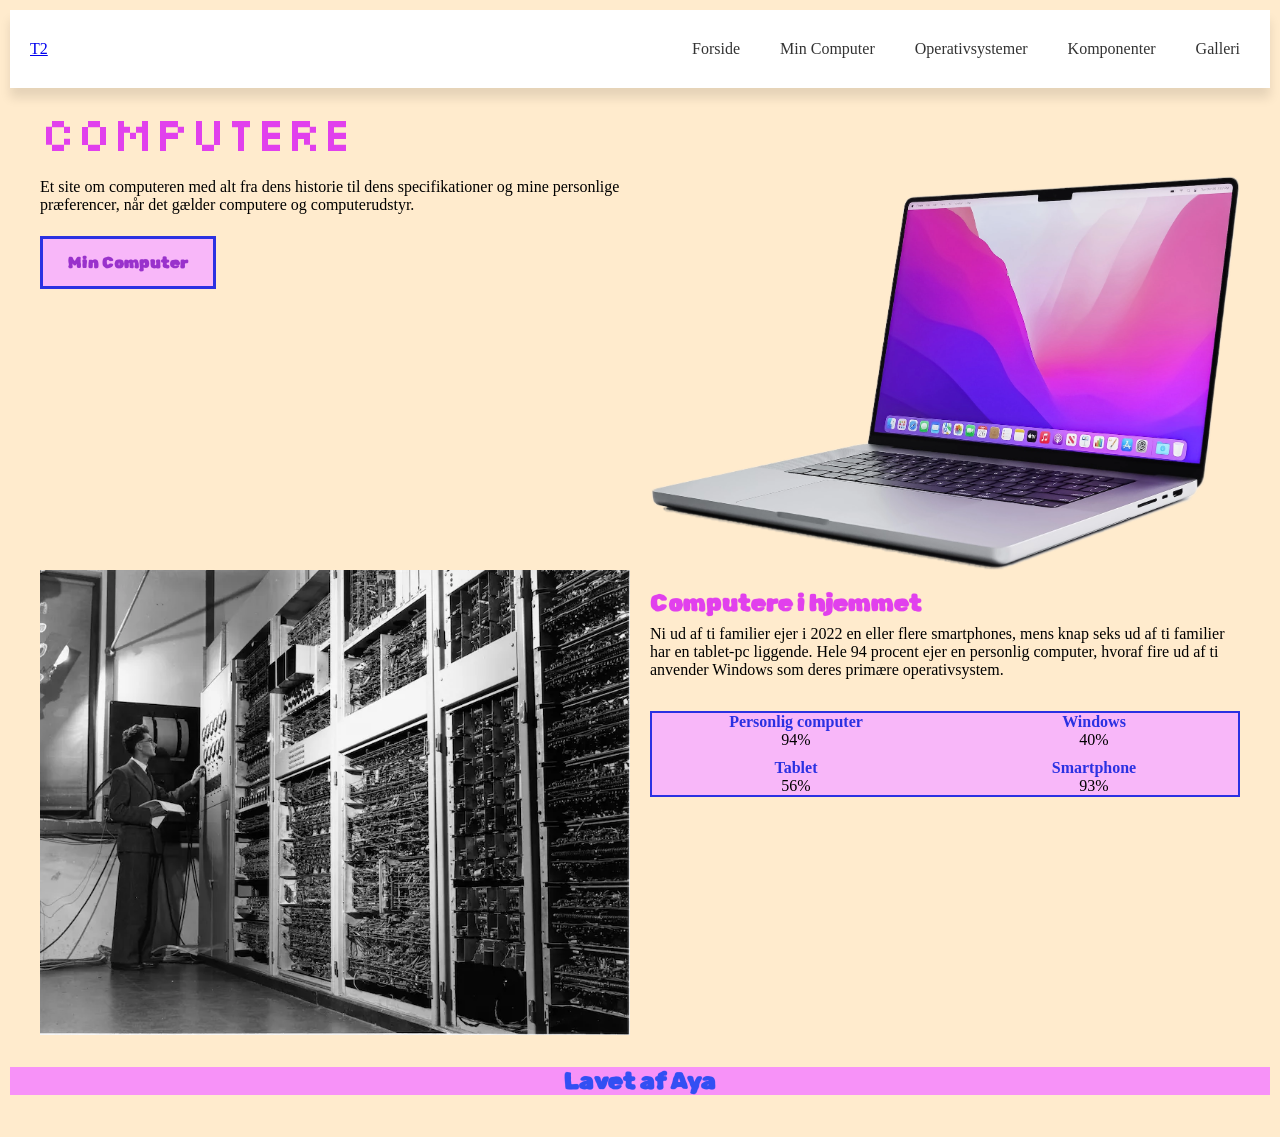
<file: index.html>
<!DOCTYPE html>
<html lang="en">

<head>
    <meta name="robots" content="noindex">
    <meta charset="UTF-8">
    <meta name="viewport" content="width=device-width, initial-scale=1.0">
    <title>Forside</title>
    <link rel="stylesheet" href="style.css">
    <link rel="stylesheet" href="layout.css">

    <link rel="preconnect" href="https://fonts.googleapis.com">
    <link rel="preconnect" href="https://fonts.gstatic.com" crossorigin>
    <link href="https://fonts.googleapis.com/css2?family=Silkscreen:wght@400;700&display=swap" rel="stylesheet">

    <link rel="preconnect" href="https://fonts.googleapis.com">
    <link rel="preconnect" href="https://fonts.gstatic.com" crossorigin>
    <link href="https://fonts.googleapis.com/css2?family=Rubik+Spray+Paint&display=swap" rel="stylesheet">

</head>

<body>

    <header>
        <div class="logo">
            <a href="index.html">T2</a>
        </div>
        <nav>
            <ul class="menu">
                <li><a href="index.html">Forside</a></li>
                <li><a href="min_computer.html">Min Computer</a></li>
                <li><a href="operativsystemer.html">Operativsystemer</a></li>
                <li><a href="komponenter.html">Komponenter</a></li>
                <li><a href="galleri.html">Galleri</a></li>
            </ul>
            <button class="burger">
                <span class="line"></span>
                <span class="line"></span>
                <span class="line"></span>
            </button>
        </nav>
    </header>

    <main>
        <h1 class="computere">Computere</h1>
        <div class="grid_2-1">
            <div class="p_og_a">
                <p>Et site om computeren med alt fra dens historie til dens specifikationer og mine personlige
                    præferencer, når
                    det
                    gælder
                    computere og computerudstyr.</p>
                <a class="mincomputerlink" href="min_computer.html">Min Computer</a>
            </div>
            <img class="computercutout" src="./imgs/computer-cutout.webp" alt="Computer Cutout">
        </div>
        <div class="grid_1-1">
            <div class="h-p">
                <h2 class="underoverskrift">Computere i hjemmet</h2>
                <p>Ni ud af ti familier ejer i 2022 en eller flere smartphones, mens knap seks ud af ti familier har en
                    tablet-pc
                    liggende.
                    Hele 94 procent ejer en personlig computer, hvoraf fire ud af ti anvender Windows som deres primære
                    operativsystem.</p>

                <dl class="dlgrid_1-1">
                    <div>
                        <dt class="personligcomputer">Personlig computer</dt>
                        <dd>94%</dd>
                    </div>
                    <div>
                        <dt>Windows</dt>
                        <dd>40%</dd>
                    </div>
                    <div>
                        <dt>Tablet</dt>
                        <dd>56%</dd>
                    </div>
                    <div>
                        <dt>Smartphone</dt>
                        <dd>93%</dd>
                    </div>
                </dl>
            </div>
            <div class="orderindex">
                <img src="./imgs/computer-old.webp" alt="Computer Old">
            </div>
        </div>
    </main>

    <footer>
        Lavet af Aya
    </footer>
    <script src="./menu.js"></script>
</body>

</html>
</file>
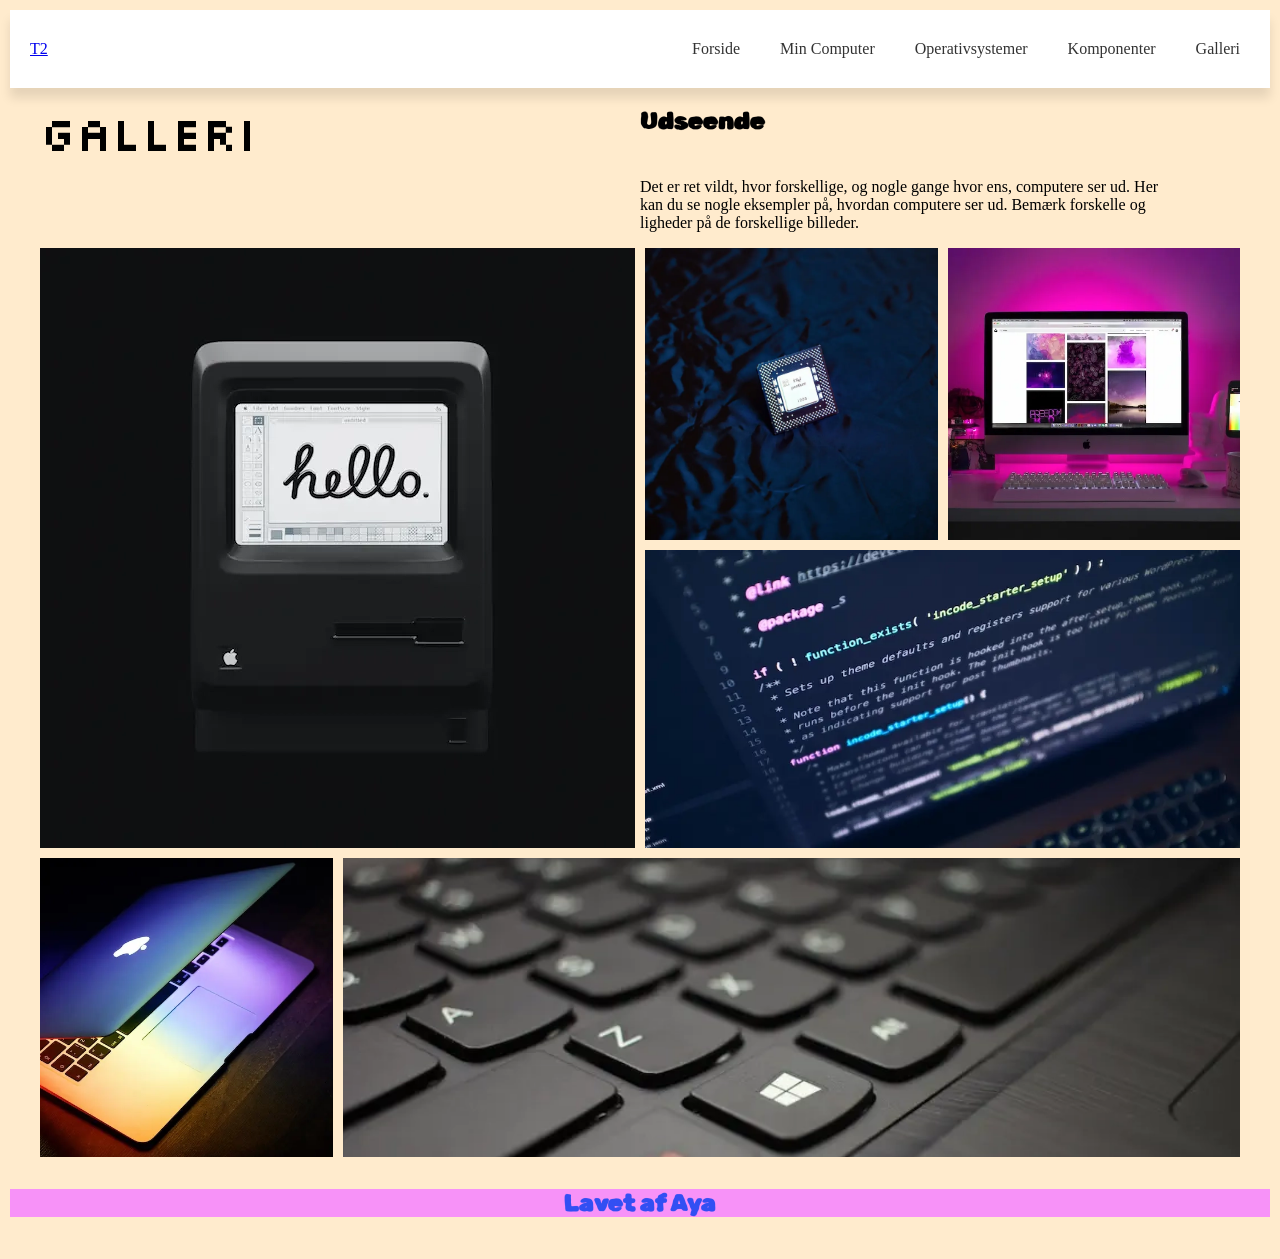
<file: galleri.html>
<!DOCTYPE html>
<html lang="en">

<head>
    <meta name="robots" content="noindex">
    <meta charset="UTF-8">
    <meta name="viewport" content="width=device-width, initial-scale=1.0">
    <title>Galleri</title>
    <link rel="stylesheet" href="style.css">
    <link rel="stylesheet" href="layout.css">

    <link rel="preconnect" href="https://fonts.googleapis.com">
    <link rel="preconnect" href="https://fonts.gstatic.com" crossorigin>
    <link href="https://fonts.googleapis.com/css2?family=Silkscreen:wght@400;700&display=swap" rel="stylesheet">

    <link rel="preconnect" href="https://fonts.googleapis.com">
    <link rel="preconnect" href="https://fonts.gstatic.com" crossorigin>
    <link href="https://fonts.googleapis.com/css2?family=Rubik+Spray+Paint&display=swap" rel="stylesheet">



</head>

<body>
    <header>
        <div class="logo">
            <a href="index.html">T2</a>
        </div>
        <nav>
            <ul class="menu">
                <li><a href="index.html">Forside</a></li>
                <li><a href="min_computer.html">Min Computer</a></li>
                <li><a href="operativsystemer.html">Operativsystemer</a></li>
                <li><a href="komponenter.html">Komponenter</a></li>
                <li><a href="galleri.html">Galleri</a></li>
            </ul>
            <button class="burger">
                <span class="line"></span>
                <span class="line"></span>
                <span class="line"></span>
            </button>
        </nav>
    </header>

    <main>
        <div class="grid_galleri1-1">
            <h1>Galleri</h1>
            <h2>Udseende</h2>
            <p class="galleri_p">
                Det er ret vildt, hvor forskellige, og nogle gange hvor ens, computere ser ud. Her kan du se nogle
                eksempler
                på,
                hvordan
                computere ser ud. Bemærk forskelle og ligheder på de forskellige billeder.</p>
        </div>
        <div class="grid-galleri">
            <img class="hello" src="./imgs/galleri/apple-84.webp" alt="apple">
            <img class="desktop_setup" src="./imgs/galleri/desktop-setup.webp" alt="desktop_setup">
            <img class="intelchip" src="./imgs/galleri/intel-chip.webp" alt="intelchip">
            <img class="code" src="./imgs/galleri/code.webp" alt="code">
            <img class="macbook" src="./imgs/galleri/macbook.webp" alt="macbook">
            <img class="keyboard" src="./imgs/galleri/keyboard.webp" alt="keyboard">
        </div>
    </main>

    <footer>
        Lavet af Aya
    </footer>
    <script src="./menu.js"></script>
</body>

</html>
</file>
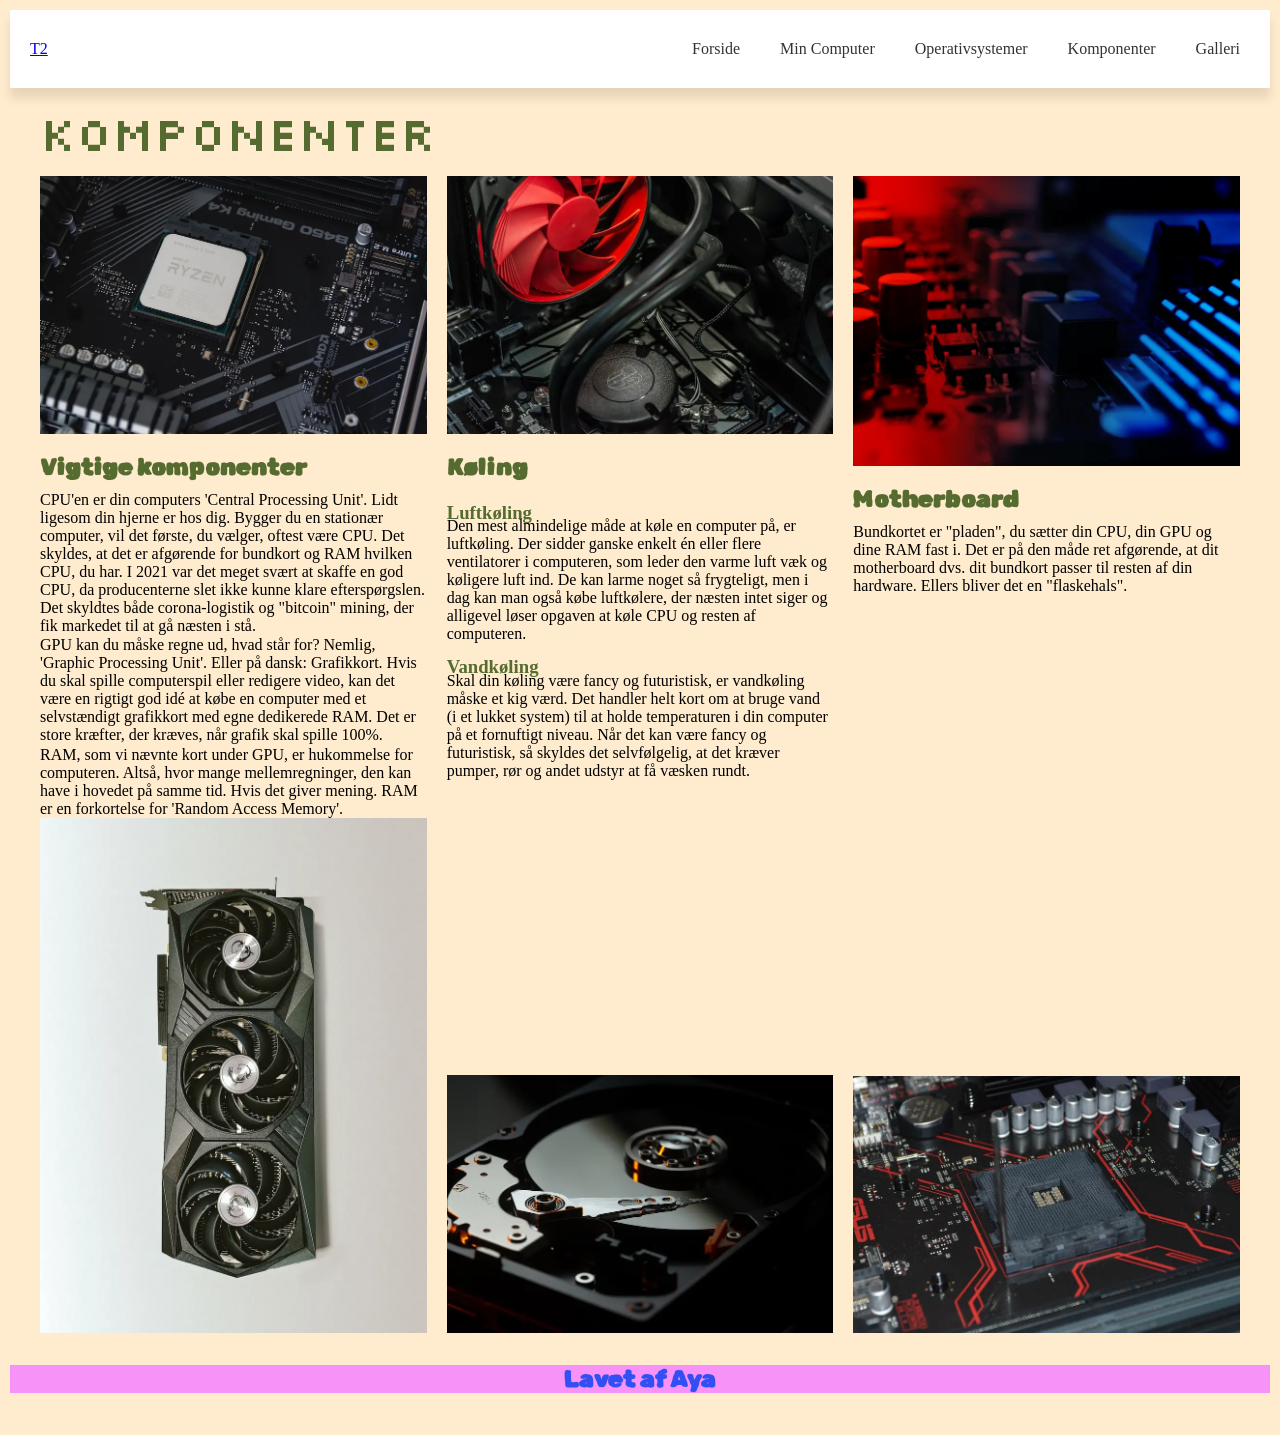
<file: komponenter.html>
<!DOCTYPE html>
<html lang="da">

<head>
    <meta name="robots" content="noindex">
    <meta charset="UTF-8">
    <meta name="viewport" content="width=device-width, initial-scale=1.0">
    <title>Komponenter</title>
    <link rel="stylesheet" href="style.css">
    <link rel="stylesheet" href="layout.css">


    <link rel="preconnect" href="https://fonts.googleapis.com">
    <link rel="preconnect" href="https://fonts.gstatic.com" crossorigin>
    <link href="https://fonts.googleapis.com/css2?family=Silkscreen:wght@400;700&display=swap" rel="stylesheet">

    <link rel="preconnect" href="https://fonts.googleapis.com">
    <link rel="preconnect" href="https://fonts.gstatic.com" crossorigin>
    <link href="https://fonts.googleapis.com/css2?family=Rubik+Spray+Paint&display=swap" rel="stylesheet">


</head>

<body>

    <header>
        <div class="logo">
            <a href="index.html">T2</a>
        </div>
        <nav>
            <ul class="menu">
                <li><a href="index.html">Forside</a></li>
                <li><a href="min_computer.html">Min Computer</a></li>
                <li><a href="operativsystemer.html">Operativsystemer</a></li>
                <li><a href="komponenter.html">Komponenter</a></li>
                <li><a href="galleri.html">Galleri</a></li>
            </ul>
            <button class="burger">
                <span class="line"></span>
                <span class="line"></span>
                <span class="line"></span>
            </button>
        </nav>
    </header>
    <main>
        <h1 class="komponenter">Komponenter</h1>
        <div class="grid_1-1-1">
            <div class="flex_col">
                <img src="./imgs/komponenter/processor.webp" alt="processor_">
                <h2 class="vigtigekomponenter">Vigtige komponenter</h2>
                <p>CPU'en er din computers 'Central Processing Unit'. Lidt ligesom din hjerne er hos dig. Bygger du
                    en
                    stationær
                    computer,
                    vil det første, du vælger, oftest være CPU. Det skyldes, at det er afgørende for bundkort og RAM
                    hvilken
                    CPU, du
                    har. I
                    2021 var det meget svært at skaffe en god CPU, da producenterne slet ikke kunne klare
                    efterspørgslen.
                    Det
                    skyldtes både
                    corona-logistik og "bitcoin" mining, der fik markedet til at gå næsten i stå.</p>
                <p>GPU kan du måske regne ud, hvad står for? Nemlig, 'Graphic Processing Unit'. Eller på dansk:
                    Grafikkort.
                    Hvis
                    du
                    skal
                    spille computerspil eller redigere video, kan det være en rigtigt god idé at købe en computer
                    med et
                    selvstændigt
                    grafikkort med egne dedikerede RAM. Det er store kræfter, der kræves, når grafik skal spille
                    100%.
                </p>
                <p>RAM, som vi nævnte kort under GPU, er hukommelse for computeren. Altså, hvor mange
                    mellemregninger,
                    den
                    kan
                    have
                    i
                    hovedet på samme tid. Hvis det giver mening. RAM er en forkortelse for 'Random Access Memory'.
                </p>
                <img src="./imgs/komponenter/grafikkort.webp" alt="grafikkort">
            </div>
            <div class="flex_col">
                <img src="./imgs/komponenter/luft.webp" alt="luft">
                <h2 class="køling">Køling</h2>
                <h3 class="luftkøling">Luftkøling</h3>
                <p>Den mest almindelige måde at køle en computer på, er luftkøling. Der sidder ganske enkelt én
                    eller
                    flere
                    ventilatorer i
                    computeren, som leder den varme luft væk og køligere luft ind. De kan larme noget så frygteligt,
                    men
                    i
                    dag
                    kan
                    man også
                    købe luftkølere, der næsten intet siger og alligevel løser opgaven at køle CPU og resten af
                    computeren.
                </p>
                <h3 class="vandkøling">Vandkøling</h3>
                <p>Skal din køling være fancy og futuristisk, er vandkøling måske et kig værd. Det handler helt kort
                    om
                    at
                    bruge
                    vand (i et
                    lukket system) til at holde temperaturen i din computer på et fornuftigt niveau. Når det kan
                    være
                    fancy
                    og
                    futuristisk,
                    så skyldes det selvfølgelig, at det kræver pumper, rør og andet udstyr at få væsken rundt.</p>
                <img src="./imgs/komponenter/vand.webp" alt="vand">
            </div>
            <div class="flex_col">
                <img src="./imgs/komponenter/motherboard1.webp" alt="motherboard">
                <h2 class="motherboard">Motherboard</h2>
                <p>Bundkortet er "pladen", du sætter din CPU, din GPU og dine RAM fast i. Det er på den måde ret
                    afgørende,
                    at
                    dit
                    motherboard dvs. dit bundkort passer til resten af din hardware. Ellers bliver det en
                    "flaskehals".
                </p>
                <img src="./imgs/komponenter/motherboard2.webp" alt="bundkort">


            </div>
        </div>
    </main>
    <footer>
        Lavet af Aya
    </footer>
    <script src="./menu.js"></script>
</body>

</html>
</file>
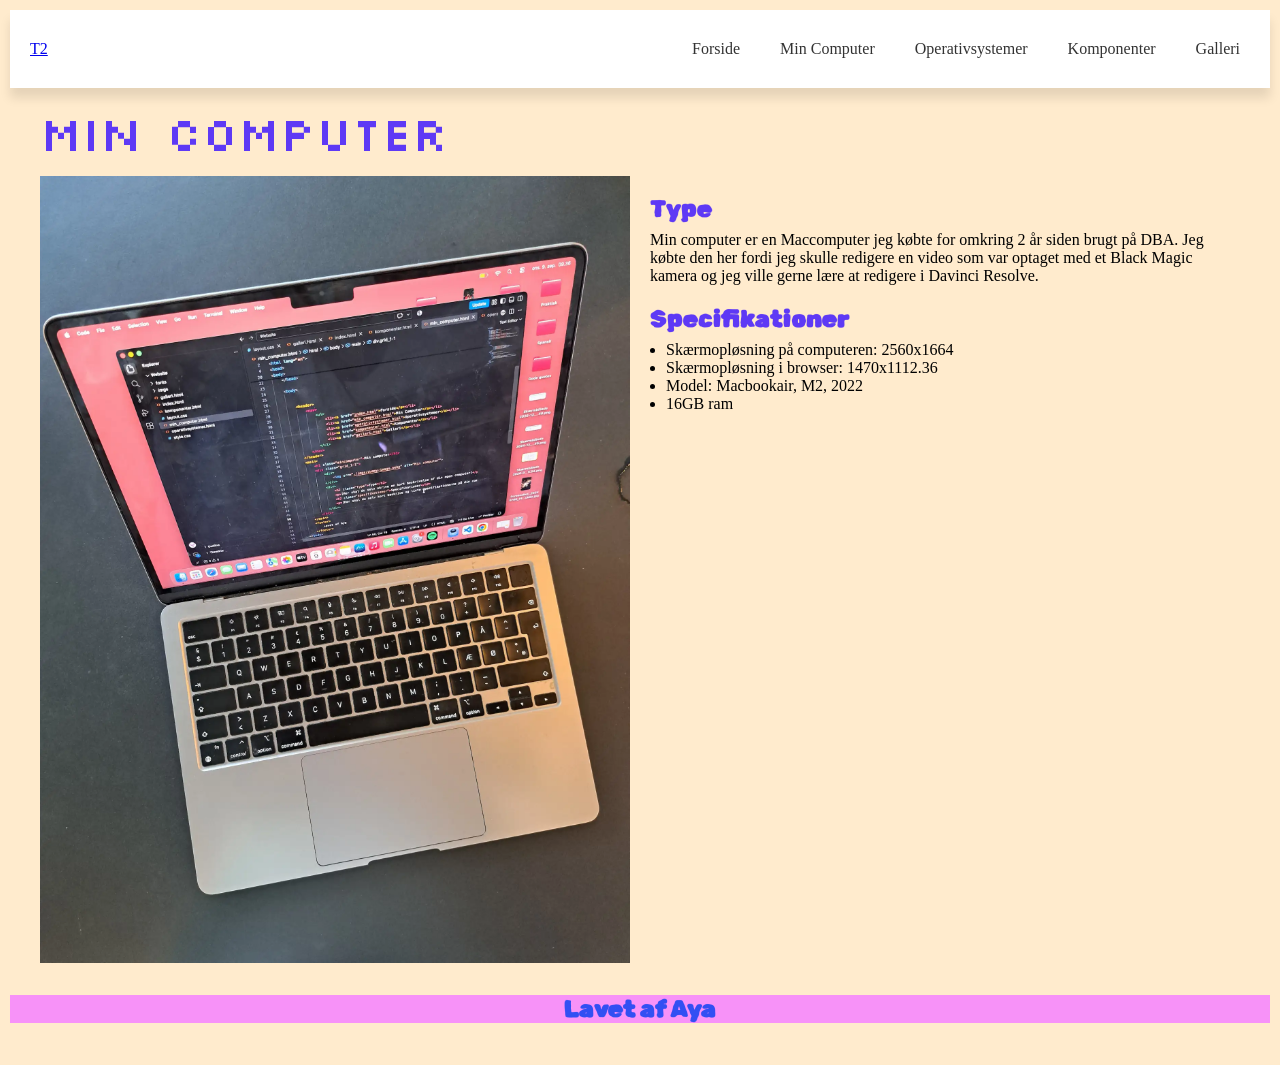
<file: min_computer.html>
<!DOCTYPE html>
<html lang="en">

<head>
    <meta name="robots" content="noindex">
    <meta charset="UTF-8">
    <meta name="viewport" content="width=device-width, initial-scale=1.0">
    <title>Min Computer</title>
    <link rel="stylesheet" href="style.css">
    <link rel="stylesheet" href="layout.css">

    <link rel="preconnect" href="https://fonts.googleapis.com">
    <link rel="preconnect" href="https://fonts.gstatic.com" crossorigin>
    <link href="https://fonts.googleapis.com/css2?family=Silkscreen:wght@400;700&display=swap" rel="stylesheet">

    <link rel="preconnect" href="https://fonts.googleapis.com">
    <link rel="preconnect" href="https://fonts.gstatic.com" crossorigin>
    <link href="https://fonts.googleapis.com/css2?family=Rubik+Spray+Paint&display=swap" rel="stylesheet">



</head>

<body>


    <header>
        <div class="logo">
            <a href="index.html">T2</a>
        </div>
        <nav>
            <ul class="menu">
                <li><a href="index.html">Forside</a></li>
                <li><a href="min_computer.html">Min Computer</a></li>
                <li><a href="operativsystemer.html">Operativsystemer</a></li>
                <li><a href="komponenter.html">Komponenter</a></li>
                <li><a href="galleri.html">Galleri</a></li>
            </ul>
            <button class="burger">
                <span class="line"></span>
                <span class="line"></span>
                <span class="line"></span>
            </button>
        </nav>
    </header>
    <main>
        <h1 class="mincomputer">Min computer</h1>
        <div class="grid_1-1">
            <div>
                <img src="./imgs/min_computer.webp" alt="Min computer">
            </div>
            <div>
                <h2 class="type">Type</h2>
                <p>Min computer er en Maccomputer jeg købte for omkring 2 år siden brugt på DBA. Jeg købte den her
                    fordi jeg skulle redigere en video
                    som var optaget med et Black Magic kamera og jeg ville gerne lære at redigere i Davinci Resolve.
                </p>
                <h2 class="specifikationer">Specifikationer</h2>
                <ul>
                    <li>Skærmopløsning på computeren: 2560x1664</li>
                    <li>Skærmopløsning i browser: 1470x1112.36 </li>
                    <li>Model: Macbookair, M2, 2022</li>
                    <li>16GB ram</li>
                </ul>
            </div>
        </div>
    </main>
    <footer>
        Lavet af Aya
    </footer>
    <script src="./menu.js"></script>
</body>

</html>
</file>
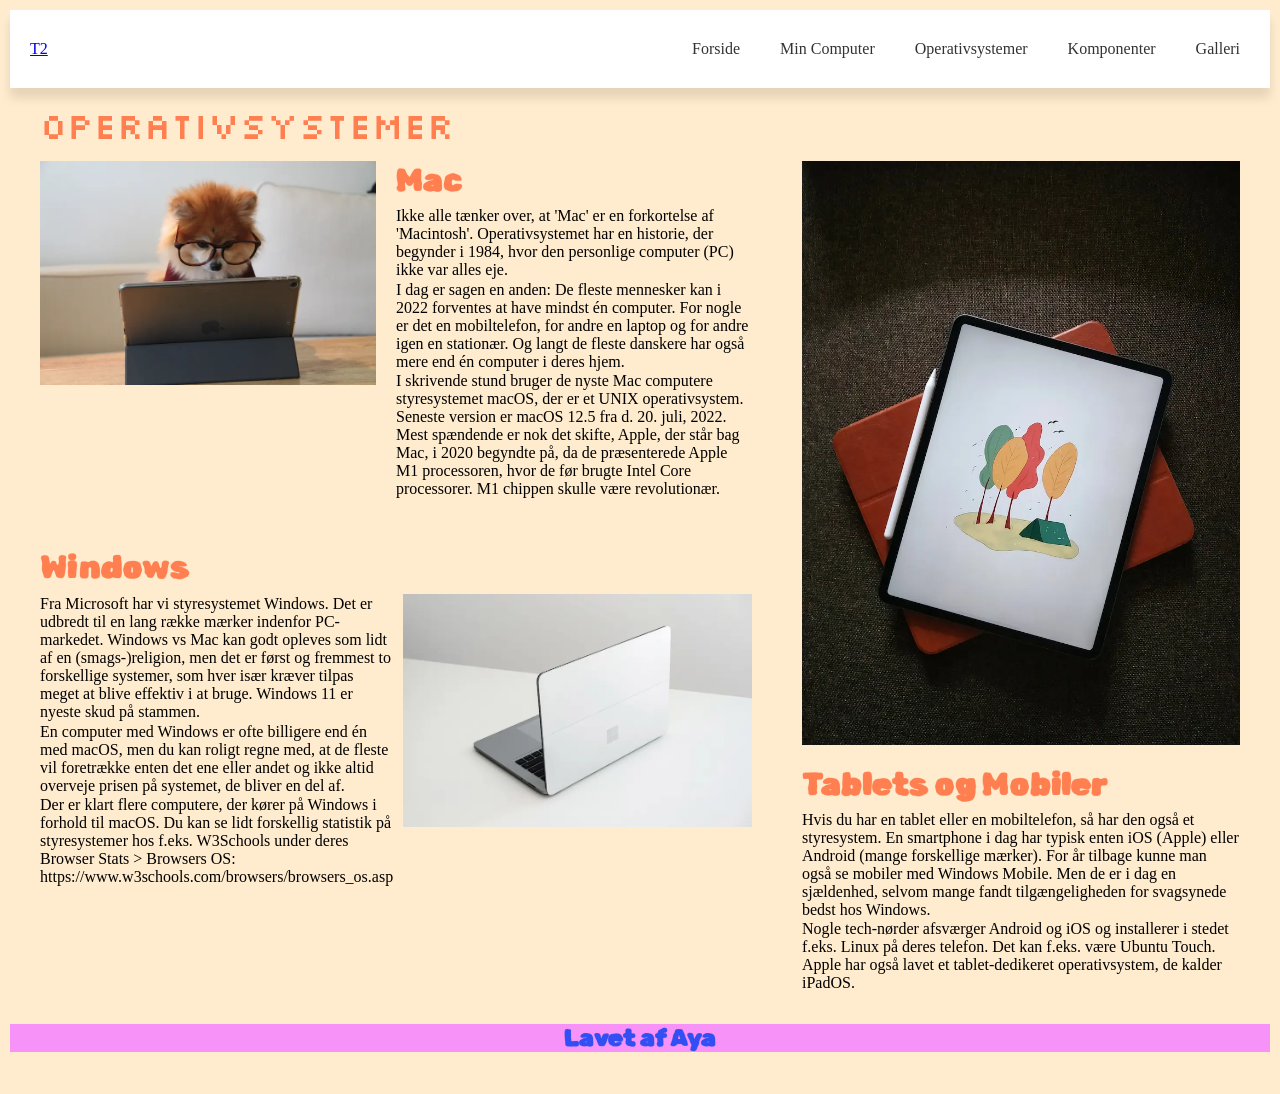
<file: operativsystemer.html>
<!DOCTYPE html>
<html lang="da">

<head>
    <meta name="robots" content="noindex">
    <meta charset="UTF-8">
    <meta name="viewport" content="width=device-width, initial-scale=1.0">
    <title>Operativsystemer</title>
    <link rel="stylesheet" href="style.css">
    <link rel="stylesheet" href="layout.css">

    <link rel="preconnect" href="https://fonts.googleapis.com">
    <link rel="preconnect" href="https://fonts.gstatic.com" crossorigin>
    <link href="https://fonts.googleapis.com/css2?family=Silkscreen:wght@400;700&display=swap" rel="stylesheet">

    <link rel="preconnect" href="https://fonts.googleapis.com">
    <link rel="preconnect" href="https://fonts.gstatic.com" crossorigin>
    <link href="https://fonts.googleapis.com/css2?family=Rubik+Spray+Paint&display=swap" rel="stylesheet">
</head>

<body>

    <header>
        <div class="logo">
            <a href="index.html">T2</a>
        </div>
        <nav>
            <ul class="menu">
                <li><a href="index.html">Forside</a></li>
                <li><a href="min_computer.html">Min Computer</a></li>
                <li><a href="operativsystemer.html">Operativsystemer</a></li>
                <li><a href="komponenter.html">Komponenter</a></li>
                <li><a href="galleri.html">Galleri</a></li>
            </ul>
            <button class="burger">
                <span class="line"></span>
                <span class="line"></span>
                <span class="line"></span>
            </button>
        </nav>
    </header>

    <main>
        <h1 class="operativsystemer">Operativsystemer</h1>
        <div class="grid_5-3">
            <section class="section-1">
                <div class="grid_2-3">
                    <img class="macbillede" src="./imgs/mac.webp" alt="mac">

                    <div class="tekstmac">
                        <h2 class="mac">Mac</h2>
                        <p>Ikke alle tænker over, at 'Mac' er en forkortelse af 'Macintosh'. Operativsystemet har en
                            historie,
                            der
                            begynder
                            i 1984,
                            hvor den personlige computer (PC) ikke var alles eje.</p>
                        <p>I dag er sagen en anden: De fleste mennesker kan i 2022 forventes at have mindst én
                            computer.
                            For
                            nogle
                            er
                            det en
                            mobiltelefon, for andre en laptop og for andre igen en stationær. Og langt de fleste
                            danskere
                            har
                            også
                            mere
                            end
                            én
                            computer i deres hjem.</p>
                        <p>I skrivende stund bruger de nyste Mac computere styresystemet macOS, der er et UNIX
                            operativsystem.
                            Seneste
                            version er
                            macOS 12.5 fra d. 20. juli, 2022. Mest spændende er nok det skifte, Apple, der står bag
                            Mac,
                            i
                            2020
                            begyndte
                            på,
                            da de
                            præsenterede Apple M1 processoren, hvor de før brugte Intel Core processorer. M1 chippen
                            skulle
                            være
                            revolutionær.</p>
                    </div>
                </div>

                <div class="grid_3-2">
                    <div class="windowsbillede">
                        <img src="./imgs/windows.webp" alt="windows">
                    </div>
                    <div class="order">
                        <h2 class="windows">Windows</h2>
                        <p>Fra Microsoft har vi styresystemet Windows. Det er udbredt til en lang række mærker
                            indenfor
                            PC-markedet.
                            Windows
                            vs Mac
                            kan godt opleves som lidt af en (smags-)religion, men det er først og fremmest to
                            forskellige
                            systemer,
                            som
                            hver
                            især
                            kræver tilpas meget at blive effektiv i at bruge. Windows 11 er nyeste skud på
                            stammen.
                        </p>
                        <p>En computer med Windows er ofte billigere end én med macOS, men du kan roligt regne
                            med,
                            at
                            de
                            fleste
                            vil
                            foretrække
                            enten det ene eller andet og ikke altid overveje prisen på systemet, de bliver en
                            del
                            af.
                        </p>
                        <p>Der er klart flere computere, der kører på Windows i forhold til macOS. Du kan se
                            lidt
                            forskellig
                            statistik
                            på
                            styresystemer hos f.eks. W3Schools under deres Browser Stats > Browsers OS:
                            https://www.w3schools.com/browsers/browsers_os.asp</p>
                    </div>
                </div>
            </section>

            <section class="section-2">
                <img class="tabletbillede" src="./imgs/tablet.webp" alt="tablet">
                <h2 class="tabletsogmobiler">Tablets og Mobiler</h2>
                <p>Hvis du har en tablet eller en mobiltelefon, så har den også et styresystem. En smartphone i
                    dag
                    har
                    typisk
                    enten
                    iOS
                    (Apple) eller Android (mange forskellige mærker). For år tilbage kunne man også se mobiler
                    med
                    Windows
                    Mobile.
                    Men de er
                    i dag en sjældenhed, selvom mange fandt tilgængeligheden for svagsynede bedst hos Windows.
                </p>
                <p>Nogle tech-nørder afsværger Android og iOS og installerer i stedet f.eks. Linux på deres
                    telefon.
                    Det
                    kan
                    f.eks.
                    være
                    Ubuntu Touch. Apple har også lavet et tablet-dedikeret operativsystem, de kalder iPadOS.</p>
            </section>

        </div>
    </main>

    <footer>
        Lavet af Aya
    </footer>
    <script src="./menu.js"></script>
</body>

</html>
</file>
<file: style.css>
/*************** Reset *********************/
* {
  margin: 0rem;
  padding: 0;
  box-sizing: border-box;
}

img {
  width: 100%;
  height: auto;
  display: block;
}

/******************* FORSIDE *******************/
/******************** Body **********************/

body {
  background-color: blanchedalmond;
  padding: 10px;

  h1 {
    /*************** Fonts *******************/
    font-family: "Silkscreen", sans-serif;
    font-weight: 400;
    font-style: normal;
    font-size: 3rem;
    margin-block: 0.9rem 0.8rem;
  }

  h2 {
    font-family: "Rubik Spray Paint", system-ui;
    font-weight: 400;
    font-style: normal;
    margin-top: 1.2rem;
    margin-bottom: 0.5rem;
  }
}

h3 {
  margin-block: 0.8rem -0.5rem;
}

dt {
  font-weight: bold;
  color: rgb(43, 49, 226);
}

.mincomputerlink {
  color: darkorchid;
  background-color: rgb(248, 183, 249);
  font-family: "Rubik Spray Paint", system-ui;
  font-weight: 400;
  font-style: normal;
  padding: 14px 25px;
  border: 3px solid rgb(43, 49, 226);
  text-decoration: none;
  display: inline-block;
  margin-top: 22px;
}

/************* Classes **********/

.computere {
  color: rgb(225, 64, 237);
}
.underoverskrift {
  color: rgb(225, 64, 237);
}

/************** KOMPONENTER ***************/

p {
  margin-block: 0.1rem 0rem;
}

/************** Classes **************/
.komponenter {
  color: darkolivegreen;
}

.køling {
  color: darkolivegreen;
}

.motherboard {
  color: darkolivegreen;
}

.luftkøling {
  color: darkolivegreen;
}

.vandkøling {
  color: darkolivegreen;
}
.vigtigekomponenter {
  color: darkolivegreen;
}

/****************** MIN COMPUTER ********************/

/****************** Classes ************************/

.mincomputer {
  color: rgb(94, 57, 245);
}
.type {
  color: rgb(94, 57, 245);
}
.specifikationer {
  color: rgb(94, 57, 245);
}
ul {
  padding-left: 16px;
}

/**************** OPERATIVSYSTEMER ****************/

/***************** Classes ********************/

.operativsystemer {
  font-size: 2.25rem;
  color: coral;
}
.mac {
  font-size: 2rem;
  color: coral;
  margin-top: 0rem;
}

.windows {
  font-size: 2rem;
  color: coral;
}

.tabletsogmobiler {
  font-size: 2rem;
  color: coral;
}

/****************** Footer *****************/
footer {
  margin-block: 2rem;
  font-family: "Rubik Spray Paint", system-ui;
  font-weight: 400;
  font-style: normal;
  color: rgb(50, 79, 243);
  font-size: 1.5rem;
  text-align: center;
  background-color: rgb(247, 146, 248);
}

/******************** Menu ******************/

/* header {
  position: sticky;
  top: 0;
  display: flex;
  justify-content: space-between;
  align-items: center;
  padding: 20px;
  background-color: #dc79f7;
  box-shadow: 0 10px 10px rgba(0, 0, 0, 0.1);
}

.logo img {
  width: 50px;
  height: 50px;
}

.menu {
  display: flex;
  list-style: none;
  margin: 0;
  padding: 0;
  @media (width < 700px) {
    display: none;
  }
}

.menu li {
  margin-right: 20px;
}

.menu li:last-child {
  margin-right: 0;
}

.menu a {
  display: block;
  padding: 10px;
  color: #333333;
  text-decoration: none;
  transition: color 0.3s;
  text-align: end;
}

.menu a:hover {
  color: #ff0000;
} */
* {
  margin: 0;
  padding: 0;
  box-sizing: border-box;
}

header {
  position: sticky;
  top: 0;
  display: flex;
  justify-content: space-between;
  align-items: center;
  padding: 20px;
  background-color: #ffffff;
  box-shadow: 0 10px 10px rgba(0, 0, 0, 0.1);

  .logo img {
    width: 50px;
    height: 50px;
  }
}

nav {
  /******************* Website *******************/
  display: flex;
  align-items: center;
  /******************* Mobil ************************/
  @media (width < 800px) {
    &.active .menu {
      display: block;
      background-color: #ffffff;
      position: absolute;
      top: 94px;
      left: 0;
      width: 100%;
      box-shadow: 0 10px 10px rgba(0, 0, 0, 0.1);
      z-index: 1;
    }

    &.active .menu li {
      margin: 10px 20px;
    }

    &.active .menu a {
      font-size: 24px;
    }
  }
}

.menu {
  display: flex;
  list-style: none;
  margin: 0;
  padding: 0;

  li {
    margin-right: 20px;
  }

  li:last-child {
    margin-right: 0;
  }

  a {
    display: block;
    padding: 10px;
    color: #333333;
    text-decoration: none;
    transition: color 0.3s;
    text-align: end;
    &:hover {
      color: #f700ff;
    }
  }
  @media (width < 800px) {
    display: none;
  }
}

.burger {
  width: 30px;
  height: 20px;
  cursor: pointer;
  display: none;

  .line {
    display: block;
    width: 100%;
    height: 2px;
    background-color: #333333;
    margin-bottom: 5px;
    transition: 0.2s linear;
  }

  @media (width < 800px) {
    display: block;
    background-color: transparent;
    border: 0;

    &.active .line:nth-child(1) {
      transform: rotate(45deg) translate(5px, 5px);
      transition: 0.2s linear;
    }

    &.active .line:nth-child(2) {
      opacity: 0;
      transition: 0.15s linear;
    }

    &.active .line:nth-child(3) {
      transform: rotate(-45deg) translate(5px, -5px);
      transition: 0.2s linear;
    }
  }
}
</file>
<file: layout.css>
main {
  max-width: 1200px;
  margin: 0 auto;
}
/*****************MIN COMPUTER ******************/
.grid_1-1 {
  @media (width>800px) {
    display: grid;
    grid-template-columns: 1fr 1fr;
    gap: 20px;
  }
}

/******************** FORSIDE ********************/
.grid_2-1 {
  display: grid;
  gap: 20px;
  @media (width>800px) {
    grid-template-columns: repeat(2, 1fr);
  }
}

.computercutout {
  @media (width>800px) {
    grid-column: 2;
  }
}

.grid_1-1 {
  display: grid;
  gap: 20px;
  @media (width>800px) {
    grid-template-columns: 1fr 1fr;
  }
}

.orderindex {
  display: grid;
  gap: 20px;
  @media (width>800px) {
    order: -1;
  }
}

dl {
  display: grid;
  gap: 10px;
  margin-top: 1rem;
  border: 2px solid rgb(43, 49, 226);
  background-color: rgb(248, 183, 249);
  text-align: center;
  margin-top: 2rem;
  margin-bottom: 2 rem;
  @media (width>800px) {
    grid-template-columns: 1fr 1fr;
  }
}

/****************OPERATIVSYSTEMER*****************/

.grid_5-3 {
  display: grid;
  gap: 20px;
  @media (width>800px) {
    grid-template-columns: repeat(5, 3fr);
  }
}
.section-1 {
  @media (width>800px) {
    grid-column: 1 / span 3;
  }
}

.section-2 {
  @media (width>800px) {
    grid-column: 4 / span 2;
    padding-left: 30px;
  }
}

.order {
  @media (width>800px) {
    display: grid;
    grid-row: 2;
    padding-top: 20px;
  }
}

.grid_2-3 {
  display: grid;
  @media (width>800px) {
    grid-template-columns: repeat(2, 3fr);
  }
}

.grid_3-2 {
  display: grid;
  gap: 10px;
  @media (width>800px) {
    grid-template-columns: repeat(3, 2fr);
  }
}

.windows {
  display: grid;
  gap: 50px;
}

.macbillede {
  border-radius: 0%;
  padding-right: 20px;
  @media (width>800px) {
    grid-column: 1;
    grid-row: 1;
  }
}

.tekstmac {
  @media (width>800px) {
    grid-column: 2;
    grid-row: 1;
  }
}

.windowsbillede {
  border-radius: 15%;
  @media (width>800px) {
    grid-column: 2 / span 4;
    grid-row: 2;
    padding-top: 86px;
  }
}

.tabletbillede {
  border-radius: 0%;
}

/****************** GALLERI *********************/

.grid_galleri1-1 {
  display: grid;
  @media (width>800px) {
    grid-template-columns: 1fr 1fr;
  }
}

.galleri_p {
  margin-bottom: 1rem;
  @media (width>800px) {
    grid-column: 2;
    grid-row: 2;
    max-width: 65ch;
  }
}

.grid-galleri {
  display: grid;
  grid-template-columns: 1fr 1fr;
  gap: 10px;
  img {
    align-self: stretch;
    object-fit: cover;
  }
  @media (width>800px) {
    display: grid;
    grid-template-columns: 1fr 1fr 1fr 1fr;
  }
}

.hello {
  grid-column: 1 / 3;

  grid-row: 1 / 2;
  @media (width>800px) {
    grid-column: 1 / 3;
    grid-row: 1 / 3;
  }
}

.desktop_setup {
  grid-row: 2;
  @media (width>800px) {
    grid-column: 4;
    grid-row: 1;
  }
}
.intelchip {
  @media (width>800px) {
    grid-column: 3;
  }
}
.code {
  grid-column: span 2;
}

.macbook {
  grid-column: span 2;

  @media (width>800px) {
    grid-column: span 1;
  }
}

.keyboard {
  grid-column: span 2;
  @media (width>800px) {
    grid-column: span 3;
  }
}

/********************** KOMPONENTER ***********************/

.grid_1-1-1 {
  gap: 20px;
  @media (width>800px) {
    display: grid;
    grid-template-columns: 1fr 1fr 1fr;
  }
}

.flex_col {
  @media (width>800px) {
    display: flex;
    flex-direction: column;
    :first-child {
      align-self: flex-end;
    }
    :last-child {
      margin-top: auto;
    }
  }
}
</file>
